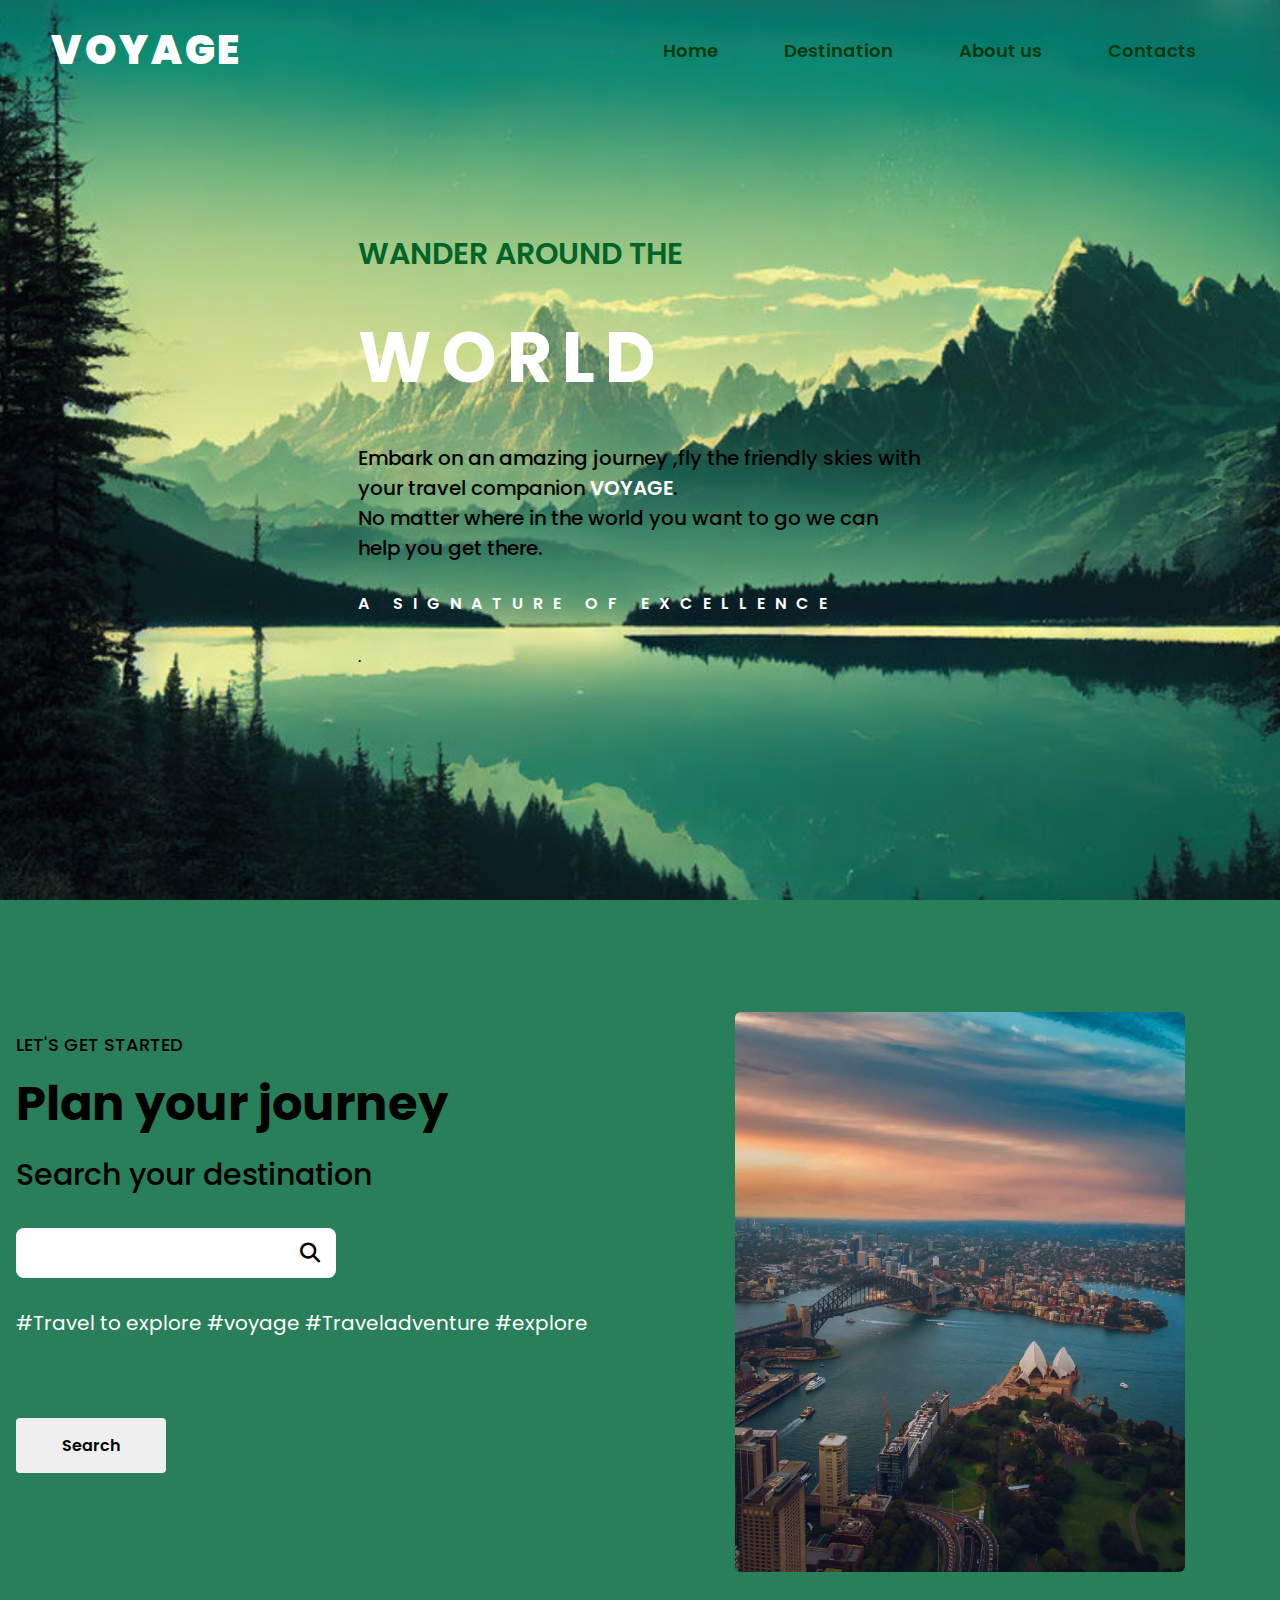
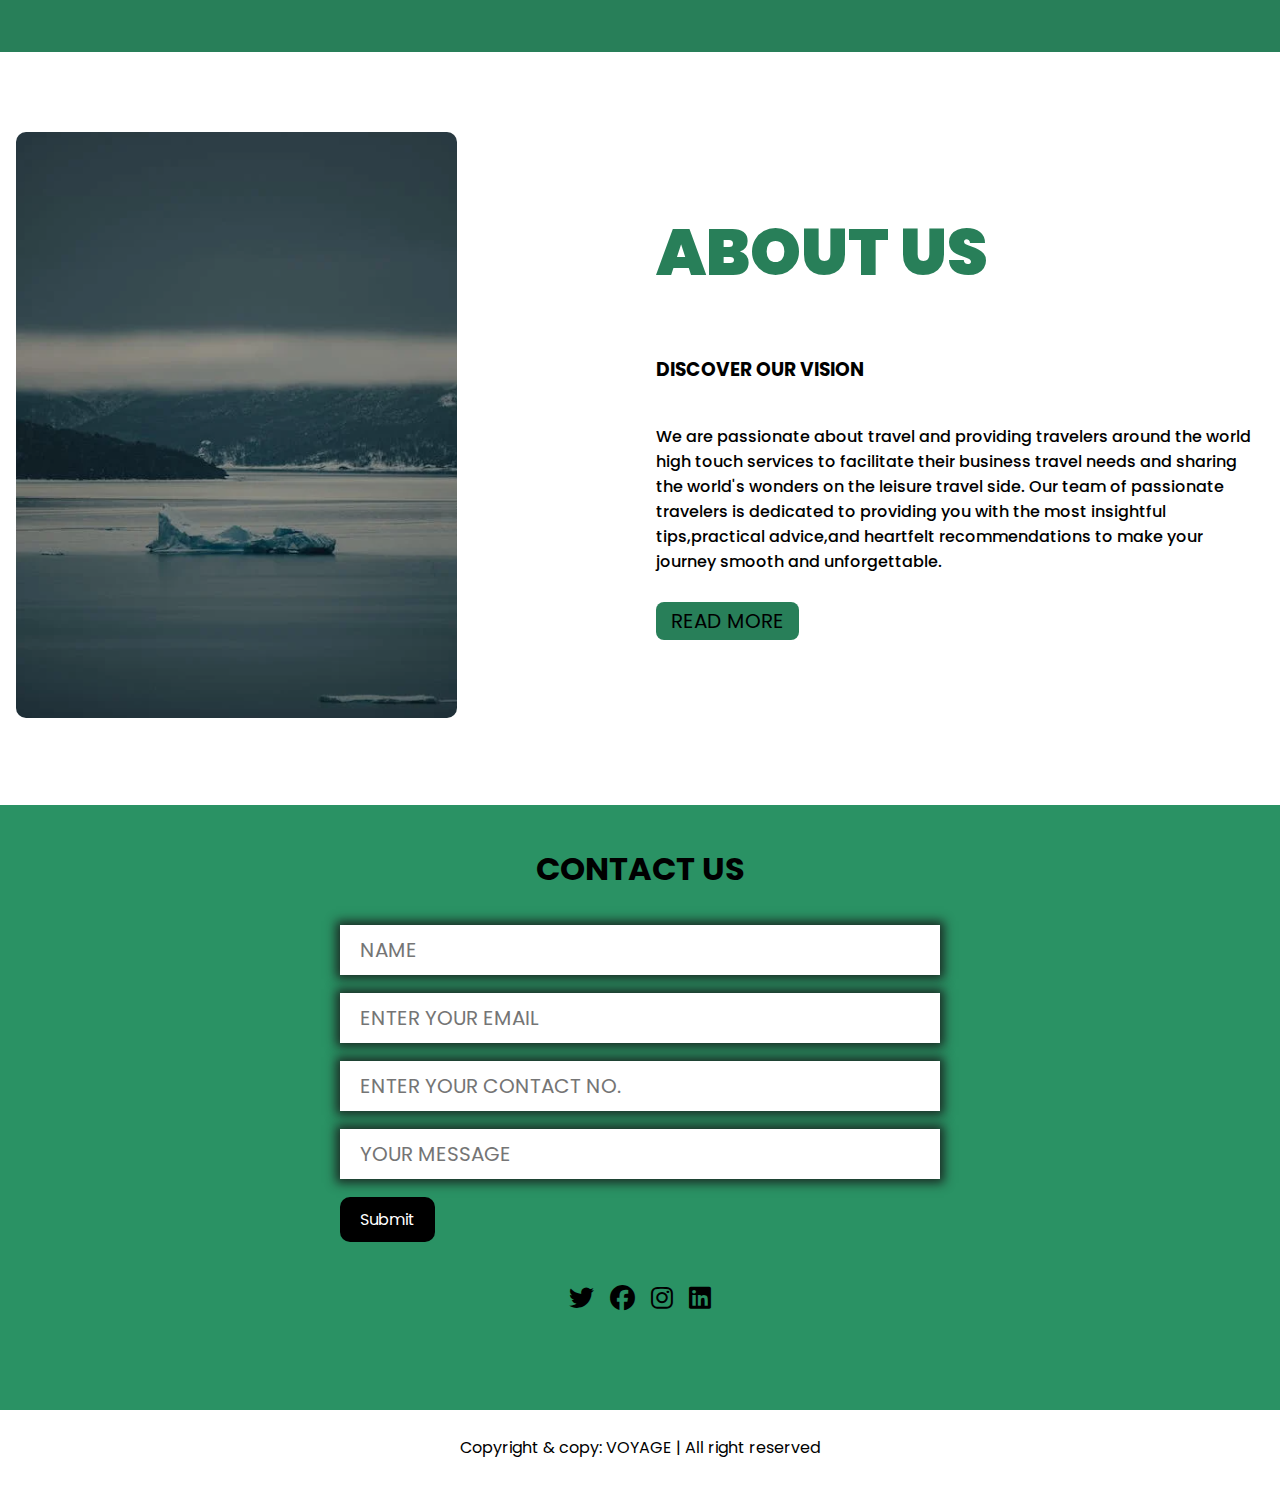
<file: index.html>
<!DOCTYPE html>
<html lang="en">
<head>
    <meta charset="UTF-8">
    <meta name="viewport" content="width=device-width, initial-scale=1.0">
    <title>LANDING PAGE</title>
    
    <link rel="stylesheet" href="https://cdnjs.cloudflare.com/ajax/libs/font-awesome/6.4.2/css/all.min.css">
    <link rel="stylesheet" href="style.css">

    

    
</head>
<body>


    <div class="navbar">


    <a  href="#Home" class="logo">VOYAGE</a>
<nav>
        <ul class="link">
            <li><a href="#Home"> Home</a></li>
            <li><a href="#Destination"> Destination</a></li>
            <li><a href="#About us"> About us</a> </li>
            <li><a href="#Contacts"> Contacts</a></li>
        
        </ul>
    
    
</nav>
    </div>

    <header class="background" id="Home">

<h2>WANDER AROUND THE</h2>
<h1>WORLD</h1>
<p>Embark on an amazing journey ,fly the friendly skies with your travel companion  <span>VOYAGE</span>.<br>No matter where in the world you want to go we can help you get there.</p>
<span class="line">A SIGNATURE OF EXCELLENCE</span>.

    </header>
    <section class="first container" id="Destination">
<div class="content">
    <p class="heading">LET'S GET STARTED</p>
<h2>Plan your journey</h2>
<p class="line2">Search your destination</p>


<form>
<div class="form_design">
    <input type="text">
   <span class="icon"> <i class="fas fa-search"></i></span>
</div>

<p class="hastags">
    #Travel to explore #voyage #Traveladventure #explore
</p>

<button class="btn">Search</button>
</form>

</div>

<div class="section_image">
    <img src="IMAGES/image.png" alt="none">
   
</div>

    </section>

    <section class="second" id="About us">
          
        <div class="about_content">
         
            <div class="about_image"> <img src="IMAGES/Greenland.png" alt=""></div>
            <div class="abt">
                 <h2>ABOUT US</h2>
            <h3 class="H3">DISCOVER OUR VISION</h3>
            <p class="para"> We are passionate about travel and providing travelers around the world high touch services to facilitate their business travel needs and sharing the world's wonders on the leisure travel side. Our team of passionate travelers is dedicated to providing you with the most insightful tips,practical advice,and heartfelt recommendations to make your journey smooth and unforgettable.

            </p>
            <a href="#"> READ MORE</a>
        </div>
        </div>

        

    </section>



 <section class="end" id="Contacts">
    <div class="last">
 <h1>CONTACT US</h1> 
 <form>
<input type="text" class="ct" placeholder="NAME">
<input type="email" class="ct" placeholder="ENTER YOUR EMAIL">
<input type="text" class="ct" placeholder="ENTER YOUR CONTACT NO.">
<input type="text" class="ct" placeholder="YOUR MESSAGE">
<input type="submit" class="ct_btn">
 <div class="social_icons">
    <a href="https://twitter.com/" target="_blank"><i class="fa-brands fa-twitter"></i> </a>
    <a href="https://www.facebook.com/" target="_blank"><i class="fa-brands fa-facebook"></i> </a>
    <a href="https://www.instagram.com/" target="_blank"><i class="fa-brands fa-instagram"></i> </a>
    <a href="https://in.linkedin.com/" target="_blank"><i class="fa-brands fa-linkedin"></i></a>
 </div>

 </form>
 </section>
 

 <footer>
<div class="footer_content">
    <p>Copyright & copy: VOYAGE | All right reserved</p>
</div>
 </footer>

    


</body>
</html>
</file>
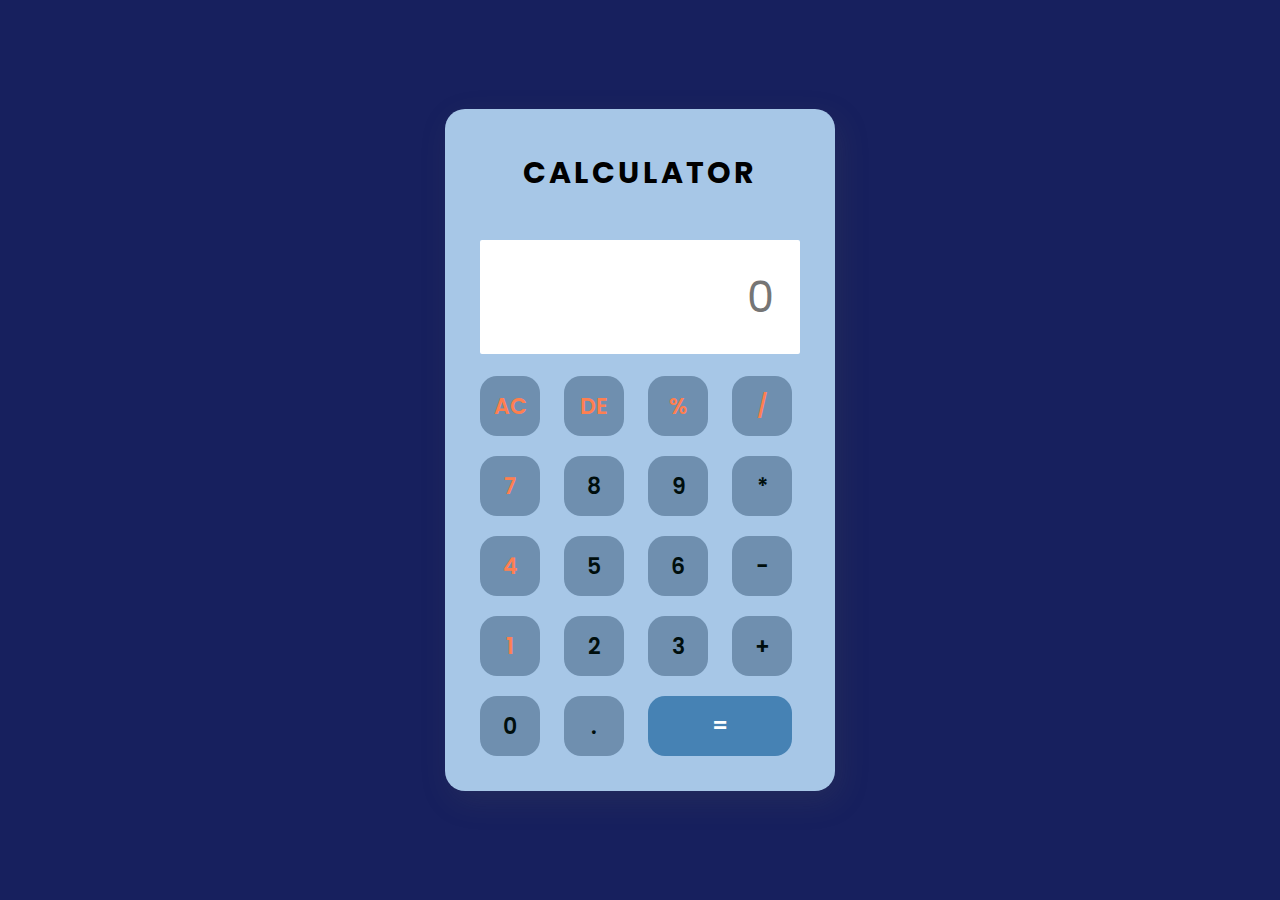
<file: claculator.html>
<!DOCTYPE html>
<html lang="en">
<head>
    <meta charset="UTF-8">
    <meta name="viewport" content="width=device-width, initial-scale=1.0">
    <title>CALCULATOR</title>
    <link rel="stylesheet" href="calculator.css" class="css">
</head>
<body>
    <div class="container">
        
        <div class="calculator_content">
            <div class="cal">CALCULATOR</div>
            <input type="text" placeholder="0" id="box">
        

    <div>
        <button class="above">AC</button>
        <button class="above">DE</button>
        <button class="above">%</button>
        <button class="above">/</button>
    </div>
    <div>
        <button class="above">7</button>
        <button>8</button>
        <button>9</button>
        <button>*</button>
    </div>

    <div>
        <button class="above">4</button>
        <button >5</button>
        <button>6</button>
        <button>-</button>
        </div>
    <div>
        <button class="above">1</button>
        <button>2</button>
        <button>3</button>
        <button>+</button>

    </div>


    <div>
        <button>0</button>
        <button>.</button>
        <button class="equal">=</button>
        

    </div>



    </div>
    </div>
    
</body>
<script>

let input = document.getElementById('box');
    let buttons = document.querySelectorAll('button');
    
    let string = "";
    let arr = Array.from(buttons);
    arr.forEach(button =>{
        button.addEventListener('click' , (e) =>{
            if(e.target.innerHTML == '='){
                string = eval(string);
                input.value = string;
    
            }
    
            else if(e.target.innerHTML == 'AC'){
                string = "";
                input.value = string;
            }
            else if(e.target.innerHTML =='DE'){
                string = string.substring(0, string.length-1);
                input.value = string;
            }

            else{
                string += e.target.innerHTML;
                input.value = string;
            }
        })
    })</script>


</html>
</file>
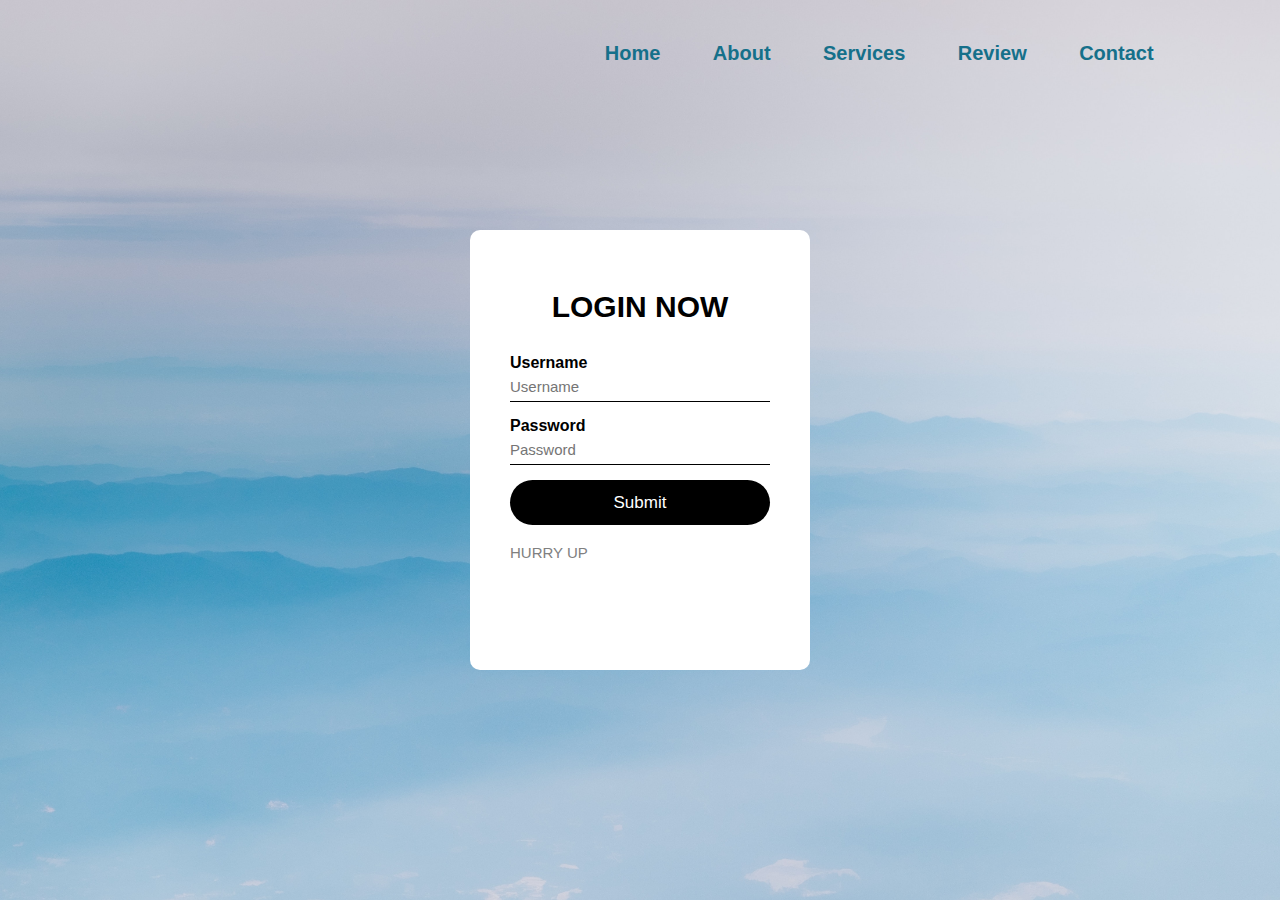
<file: signup.html>
<!DOCTYPE html>
<html lang="en">
<head>
    <meta charset="UTF-8">
    <meta name="viewport" content="width=device-width, initial-scale=1.0">
    <title>Sign up</title>
    <link rel="stylesheet" href="signup.css">

    
    <link rel="stylesheet" href="  https://cdnjs.cloudflare.com/ajax/libs/font-awesome/6.4.2/css/all.min.css ">
   
    
</head>
<body>
    <div class="header">
    <div class="for">
        <nav>
            <a  href="#" class="LOGO"></a>
            <ul id="menu">
                <li class="link"><a href="#">   Home</a> </li>
                <li class="link"><a href="#"> About</a></li>
                <li class="link"><a href="#"> Services</a></li>
                <li class="link"><a href="#"> Review</a></li>
                <li class="link"><a href="#">Contact</a></li>
                <div  class = "closemenu"  ><i class="fa-regular fa-circle-xmark" onclick="cls()" ></i></div>
                
            </ul>
          
        <div  class= "openmenu" ><i class="fa-solid fa-bars"   onclick="show()"  ></i></div>
        </nav>
        </div>

  <div class="box">
            <h1>LOGIN NOW</h1>
            <form >


                <p>Username</p>
                <input type="text" placeholder="Username" class="text">
                <p>Password</p>
                <input type="password" placeholder="Password" class="password">
                <p></p>
                <input type="Submit" placeholder="Login"  class="submit">
                <a href="#">HURRY UP</a>


            </form>
       


        <script>
            
var menu = document.getElementById("menu");

function cls(){
    menu.style.right="-275px";
}
function show(){
    menu.style.right="0";
}



        </script>
        
</body>
</html>
</file>
<file: style.css>
@import url('https://fonts.googleapis.com/css2?family=Poppins:wght@100;200;300;400;500;700;800;900&display=swap');



* {
    margin: 0;
    padding: 0;
    box-sizing: border-box;
    text-decoration: none;
    font-family: 'Poppins', sans-serif;
    scroll-behavior: smooth;
}


.navbar {
    width: 100%;
    padding: 20px 4%;
    position: absolute;
    z-index: 1000;
    top: 0;
    display: flex;
    align-items: center;
    justify-content: space-between;
}

.link {
    list-style: none;
    display: flex;

}

.logo {
    font-size: 40px;
    font-weight: 900;
    letter-spacing: 3px;
    color: #fff;


}

.link a {
    color: rgb(5, 58, 13);
    font-size: 18px;
    font-weight: 600;
    margin: 33px;
    background: transparent;
    transition: all ease 0.4s;
}

.link a:hover {
    background-color: #fff;
    border-radius: 4px;
    box-shadow: 5px 10px 30px hsla(180, 3%, 23%, 0.905);
    transform: translateX(-10px);
}




header {
    position: relative;
    height: 100vh;
    width: 100%;
    background-image: url('image2.png');
    background-repeat: no-repeat;
    background-size: cover;
    padding: 217px 28%;
     align-items: center;
     display: grid;
     grid-template-columns: repeat(1,1fr)
    
    }

    .background{
        position: relative;
        width: 100%;
        height: 100vh;
        background-image: url(image2.png);
        background-position: center;
        background-size: cover;
       ;


    }


header h2 {
    font-size: 30px;
    font-weight: 600;
    color: rgb(0, 100, 40);

}

header h1 {
    margin-bottom: 5px;
    font-size: 70px;
    color: #fff;
    line-height: 1.5;
    letter-spacing: 10px;
}


header p {
    font-size: 20px;
    line-height: 30px;
    font-weight: 500;

}

header span {
    font-weight: 600;
    color: #fff;
}

.line {
    letter-spacing: 10px;
}

.section_image img {
    max-width: 450px;
    margin: auto;
    border-radius: 6px;
    margin-top: 80px;
    display: flex;
}

.first {
    margin: auto;
    padding: 80px 16px;
    background-color: rgba(10, 109, 66, 0.878);
}

.heading {
    font-size: 18px;
    font-weight: 500;
    margin-bottom: 14px;
}

.content h2 {
    max-width: 500px;
    font-size: 48px;
    line-height: 64px;
    margin-bottom: 16px;
}

.btn {
    min-width: 150px;
    font-size: 16px;
    font-weight: 600;
    outline: none;
    border: none;
    border-radius: 4px;
    cursor: pointer;
    transition: 0.5s;
    padding: 15px 32px;

}

.btn:hover {
    color: #fff;
    background-color: black;
}

.container {
    display: grid;
    grid-template-columns: repeat(2, 1fr);
    padding-top: 32px;
    align-items: center;
    gap: 32px;

}


.line2 {
    font-size: 30px;
    font-weight: 500;
    margin-bottom: 30px;
}


.content .form_design {
    display: flex;
    max-width: 320px;
    align-items: center;
    margin-bottom: 30px;
    border-color: #fff;
    border-radius: 8px;
    padding: 10px 16px;
    position: relative;
    background-color: #fff}

.content input {
    outline: none;
    width: 100%;
    font-size: 18px;
    border-radius: 8px;
    border: none;
}

.hastags {
    font-size: 20px;
    margin-bottom: 80px;
    color: #fff;

}

.content .form_design span {
    font-size: 20px;
    cursor: pointer;
}

.about_content{

    display: grid ;
    grid-template-columns: repeat(2,1fr);
    gap: 32px;
    align-items: center;

}
.about_image img {
        max-width: 450px;
        margin: auto;
        border-radius: 10px;
    

}


.second{
    margin: auto;
    padding: 80px 16px;

}

.abt .H3{
    display: flex;
    align-items: center;
    gap:32px;
    margin-bottom: 18px;

}
.abt .para{
    margin-bottom: 32px;
    margin-top: 40px;
    line-height: 25px;
    font-weight: 500;

}

.abt a{
    font-size: 20px;
    border-radius: 8px;
    padding: 5px 15px;
    background-color: rgba(10, 109, 66, 0.878);
    color: black;
}
.abt a:hover{
    color: #fff;
}

.abt h2{
    font-size: 65px;
    font-weight: 900;
    line-height: 64px;
    margin-bottom: 70px;
    color: rgba(10, 109, 66, 0.878);

}

.last{
    padding: 40px;

}
.last h1{
    text-align: center;
    margin-bottom: 32px;
}




.ct{
    padding: 10px 20px;
    outline: none;
    border: 2px solid black;
    font-size: 20px;
    border: 2px ;
    box-shadow: 0 0 10px 4px rgba(25, 28, 27, 0.878) ;

}

.ct_btn{
max-width: fit-content;
padding:10px 20px;
text-align: center;
outline: none;
border: none;
border-radius: 10px;
cursor: pointer;
font-size: 16px;
background-color: black;
color:#fff ;
}

.ct_btn:hover{
    box-shadow: 0 0 10px 4px rgba(25, 28, 27, 0.878) ;

}
.last form{
    max-width: 600px;
    margin: auto;
    margin-bottom: 32px;
    display: grid;
    gap: 18px;
}

.end{
    text-align: center;
    margin: auto;
    background-color:  rgba(12, 131, 79, 0.878);;
    

}
.social_icons{
    display: flex;
    margin: 20px;
    align-items: center;
    justify-content: center;
    gap: 16px;
}

.social_icons a{
    font-size: 25px;
    cursor: pointer;
    color: black;
}

.social_icons a:hover{
    color: #fff;
}

.footer_content{
    text-align: center;
    padding: 25px;
}
</file>
<file: calculator.css>
@import url('https://fonts.googleapis.com/css2?family=Poppins:wght@100;200;300;400;500;700;800;900&display=swap');


  body{
    background-color: rgb(23, 32, 94);
  }
  
*{
    margin: 0;
    padding: 0;
    box-sizing: border-box;
    font-family: 'Poppins', sans-serif;
}

.container{
    display: flex;
    align-items: center;
    justify-content: center;
    height: 100vh;
    width:100%}

    .calculator_content{
        padding: 25px ;
        border-radius: 20px;
        box-shadow: 5px 10px 30px rgb( 85 85 85 /20%);
        background-color: #A7C7E7;
        


    }
    .cal{
        display: flex;
        justify-content: center;
        margin: auto;
        margin-top: 16px;
        margin-bottom: 32px;
        letter-spacing: 3px;
        font-weight: 700;
        font-size: 30px;
        
        
    }

    input{
        width: 320px;
        padding: 25px;
        margin: 12px 10px;
        outline: none;
        border: none;
        border-radius: 2px;
        text-align: right;
        font-size: 43px;


    }


    button{
        border:none;
        outline:none;
        width:60px ;
        height: 60px;
        border-radius: 17px;
        font-weight: 600;
        margin: 10px;
        font-size: 22px;
        color: rgb(0, 14, 13);
         background-color: #6F8FAF;
        

        

    }

    .equal{
        width: 144px;
        color: #fff;
        background-color: #4682B4;

    }

    .above{
        color: #FF7F50;
       
    }
</file>
<file: signup.css>
* {
     margin: 0;
     padding: 0;
     box-sizing: border-box;
     text-decoration: none;
     list-style: none;
     font-family: 'Montserrat', sans-serif;
 }

 body {
     background-color: rgb(78, 162, 214);
 }



 .header {
     width: 100%;
     height: 100vh;
     background-image: url(background.jpg);
     background-size: cover;
     background-position: center;
 }

 .for {
     padding: 12px 8%;
 }

 nav {
     display: flex;
     align-items: center;
     flex-wrap: wrap;
     justify-content: space-between;
 }

 .link {
     display: inline-block;
     list-style: none;
     margin: 25px 18px;
     position: relative;
     transition: ease .40s;

    
 }

 .LOGO{
    color: #fff;
    font-size: 25px;
 }

 .link a {
     color: rgb(21, 112, 138);
     font-size: 20px;
     font-weight: 700;
     padding: 4px 6px;
     border-radius: 4px;
 }

 .link a:hover {
     background-color: rgb(33, 60, 140);
     color: #fff;
     box-shadow: 5px 10px 30px rgba(39, 36, 36, 0.2);
 }





 .closemenu i {
     display: none;
 }

 .openmenu i {
     display: none;
 }


 .closemenu {
     display: none;
 }

 .openmenu {
     display: none;
 }

 .class{
    display: flex;
    margin: 80px 32px;
 }


 .box{
    position: absolute;
    background-color: #fff ;
    color: #000;
    top: 50%;
    left: 50%;
    transform: translate(-50%,-50%);
    width: 340px;
    height: 440px;
    transform: translate(-50%,-50%);
    padding: 60px 40px;
    border-radius: 10px;

 }

 .box h1{
    text-align: center;
    font-size: 30px;
    padding: 0 0 30px;
    font-weight: 800;
 }

 .box p{
    color: #000;
    font-weight: bold;
 }

 .box input{
    margin-bottom: 15px;
    width: 100%;
 }

 input[type="text" ]{
    border: none;
    border-bottom: 1px solid black;
    outline: none;
    height: 30px;
    font-size: 15px;
 }
 


 input[type="password" i]{

    border: none;
    border-bottom: 1px solid black;
    outline: none;
    height: 30px;
    font-size: 15px;
 }
 input[type="submit" ]{
    border: none;
    height: 45px;
    color: #fff;
    background-color: black;
    border-radius: 30px;
    font-size: 17px;
    text-transform: capitalize;

 }

 .box input [type="submit" ]:hover{
    opacity: 0.8;
    transition: 0.5s;
    cursor: pointer;

 }

 a{
    display: block;
    font-size: 15px;
    color: grey;
    line-height: 25px;
    text-decoration: none;

 }


 a :hover{
    color: black;
    transition: 0.5s;
    
 }
 



































 @media only screen and (max-width : 700px) {

     #menu{
         background-color: rgb(91, 91, 158);
         position: fixed;
         top: 0;
         right: -275px;
         height: 100vh;
         padding-top: 4rem;
         width: -275px;
         z-index: 10;
     }

     .content {
         margin-top: 100%;
         font-size: 20px;
     }

     .content h2 {
         font-size: 18px;
     }

     .content p{
        font-size: 15px;
     }

     .openmenu {
         display: block;
     }

     .closemenu {
         display: block;
     }

     .openmenu i {
         color: rgb(61, 71, 180);
         display: block;
         font-size: 20px;
     }

     .closemenu i {
         color: rgb(61, 71, 180);
         display: block;
         font-size: 40px;
         position: absolute;
         top: 18px;
         left: 18px;
         cursor: pointer;
     }

     .link {
         display: block;
         margin: 2rem;
     }

 }
</file>
